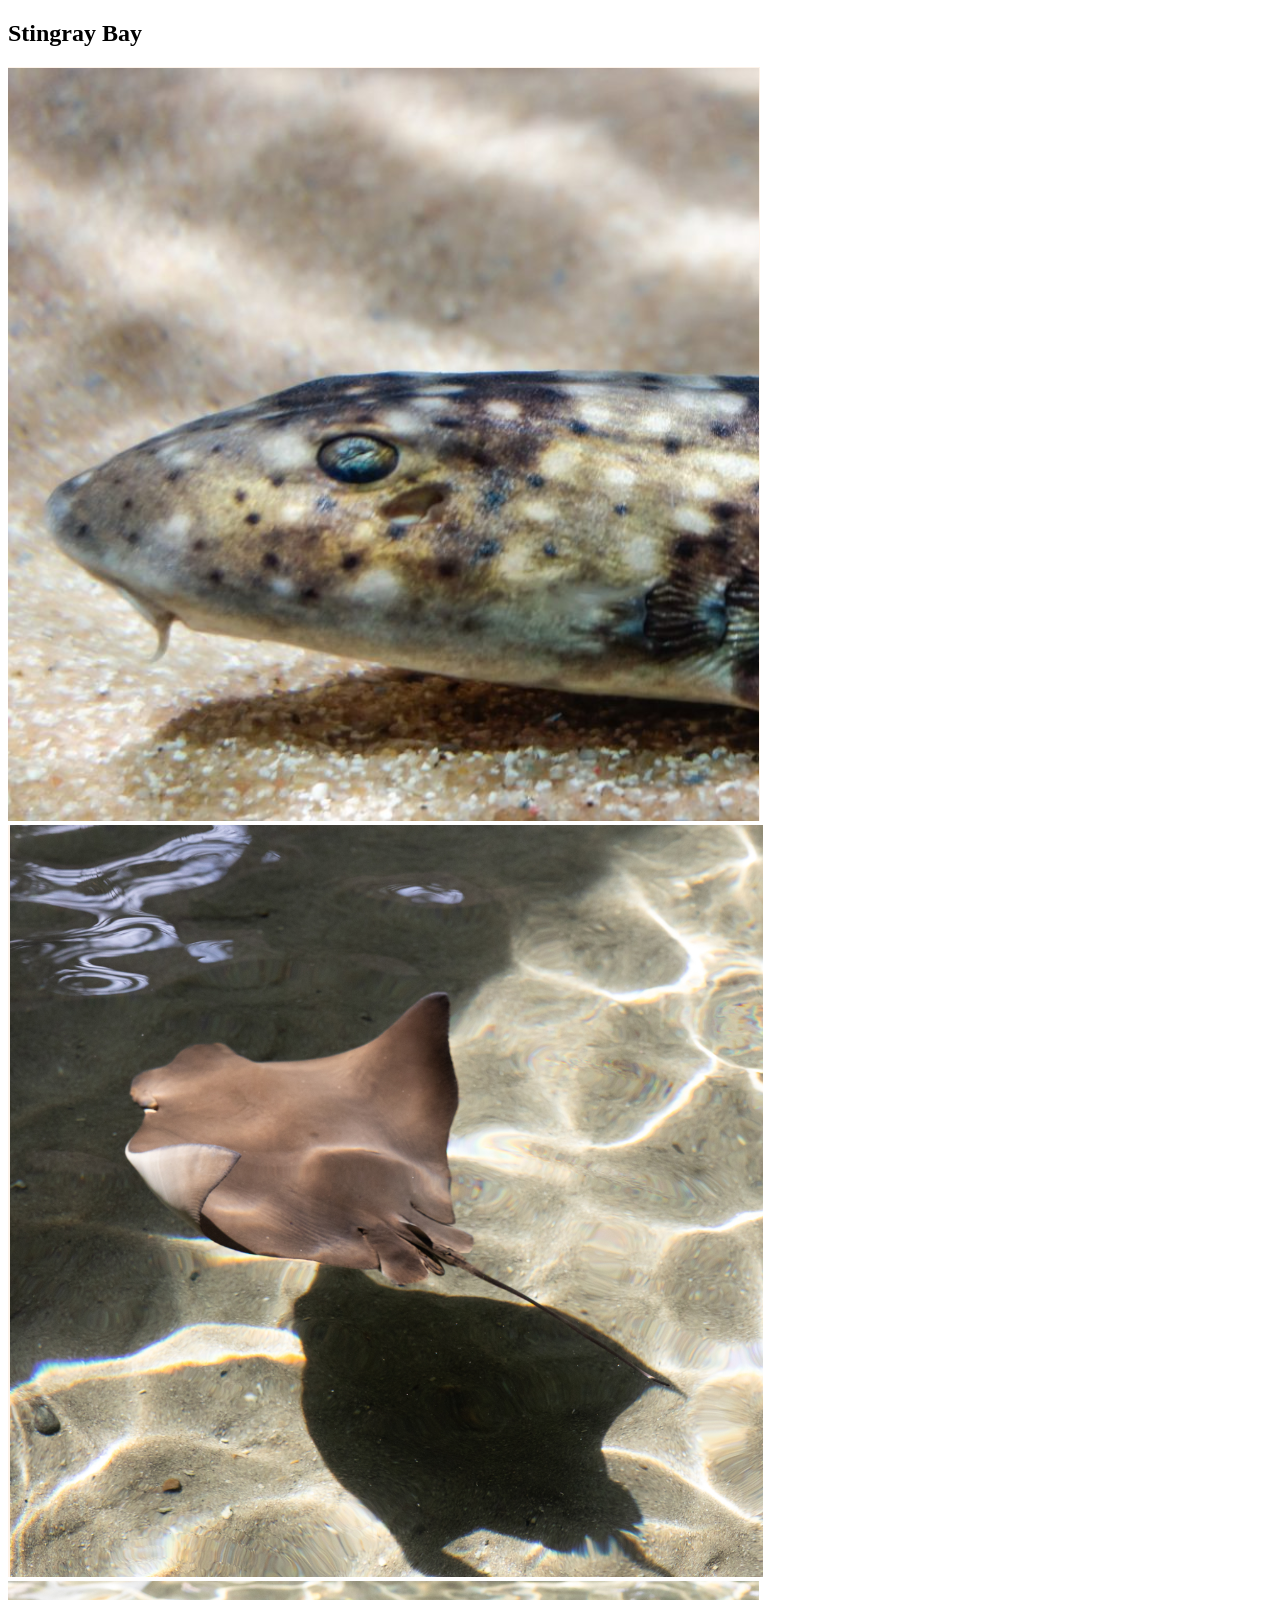
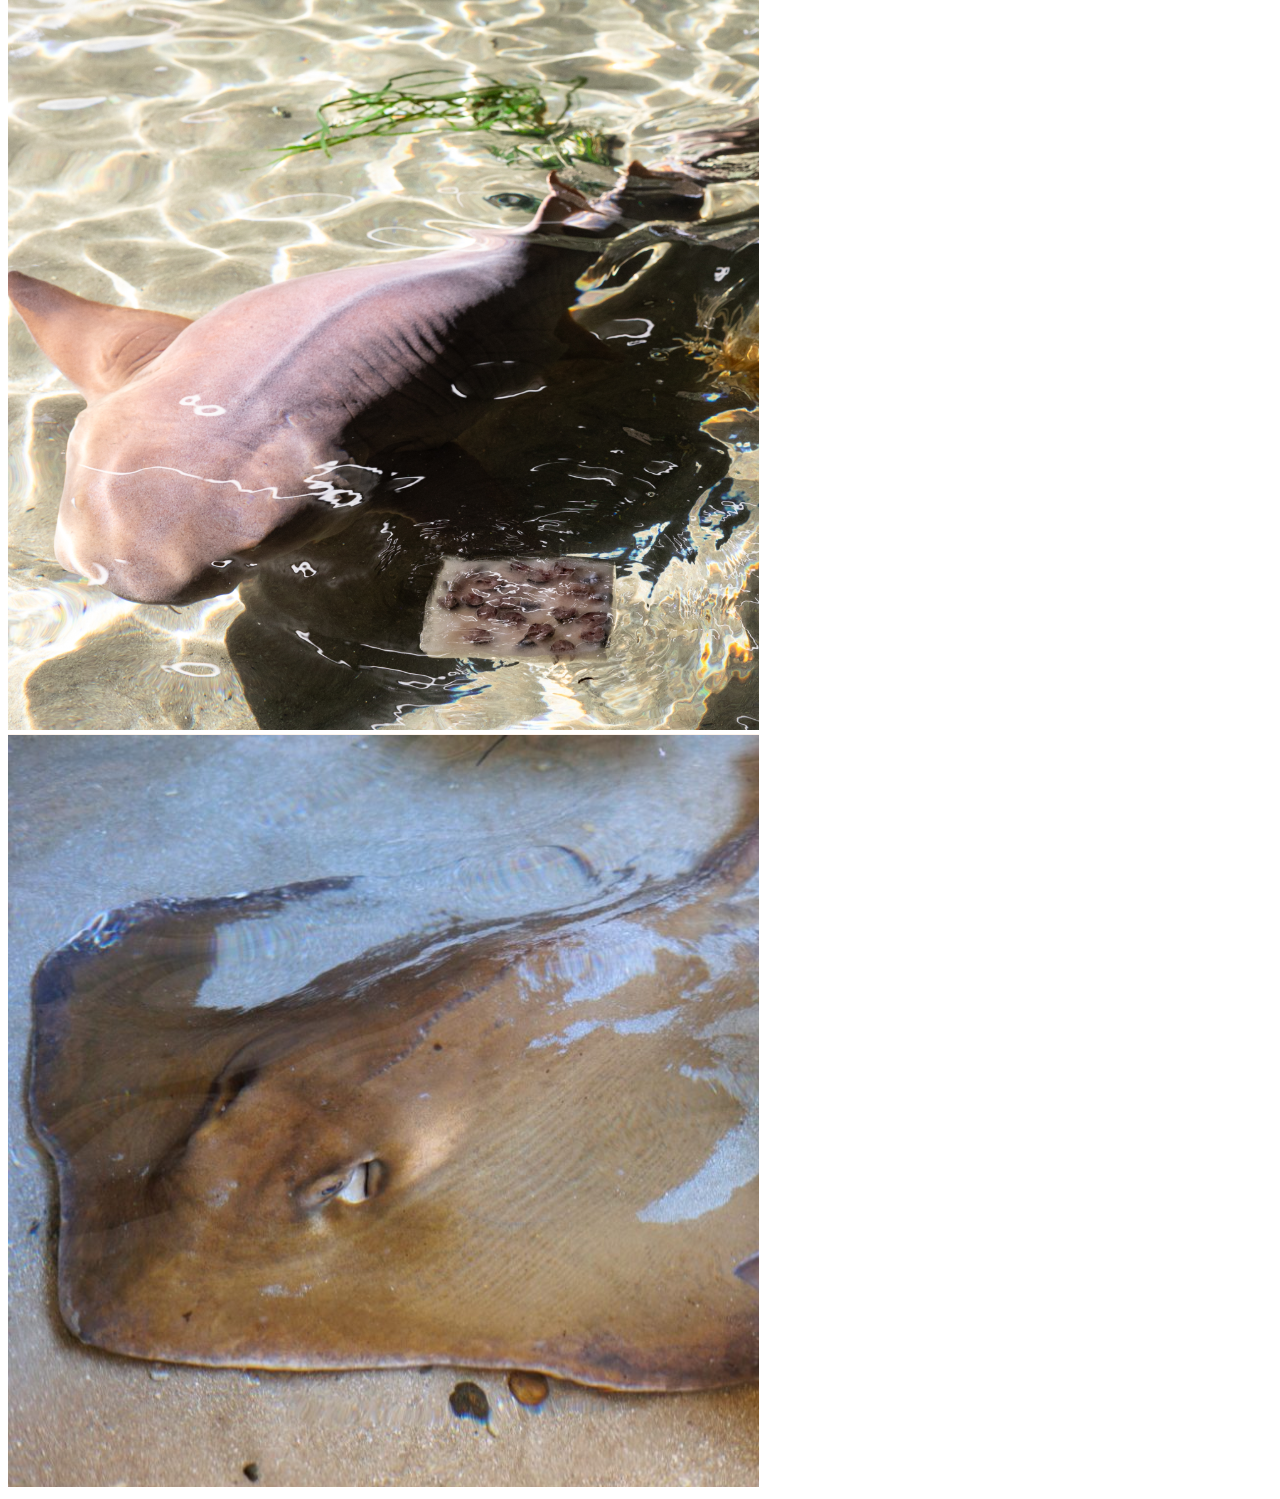
<file: public/exhibits/stingray-bay/Index.html>
<!DOCTYPE html>
<html lang="en">

<head>
    <meta charset="UTF-8">
    <meta name="viewport" content="width=device-width, initial-scale=1.0">
    <title>Stingray Bay</title>
</head>

<body>
    <section>
        <h1>Stingray Bay</h1>  <!-- I'll add the bg image in css -->
    </section>

    <a href="Bamboo_Shark.html" class="bamboo-img">
        <img src="./assets/images/Bamboo_Shark.png">
    </a>
    <a href="Cow_Nose.html" class="cow_nose-img">
        <img src="./assets/images/Cow_Nose.png">
    </a>
    <a href="Nurse_Shark.html" class="nurse-img">
        <img src="./assets/images/Nurse_Shark.png">
    </a>
    <a href="Southern_Ray.html" class="Southern_Ray-img">
        <img src="./assets/images/Southern_Ray.png">
    </a>
</body>

</html>
</file>
